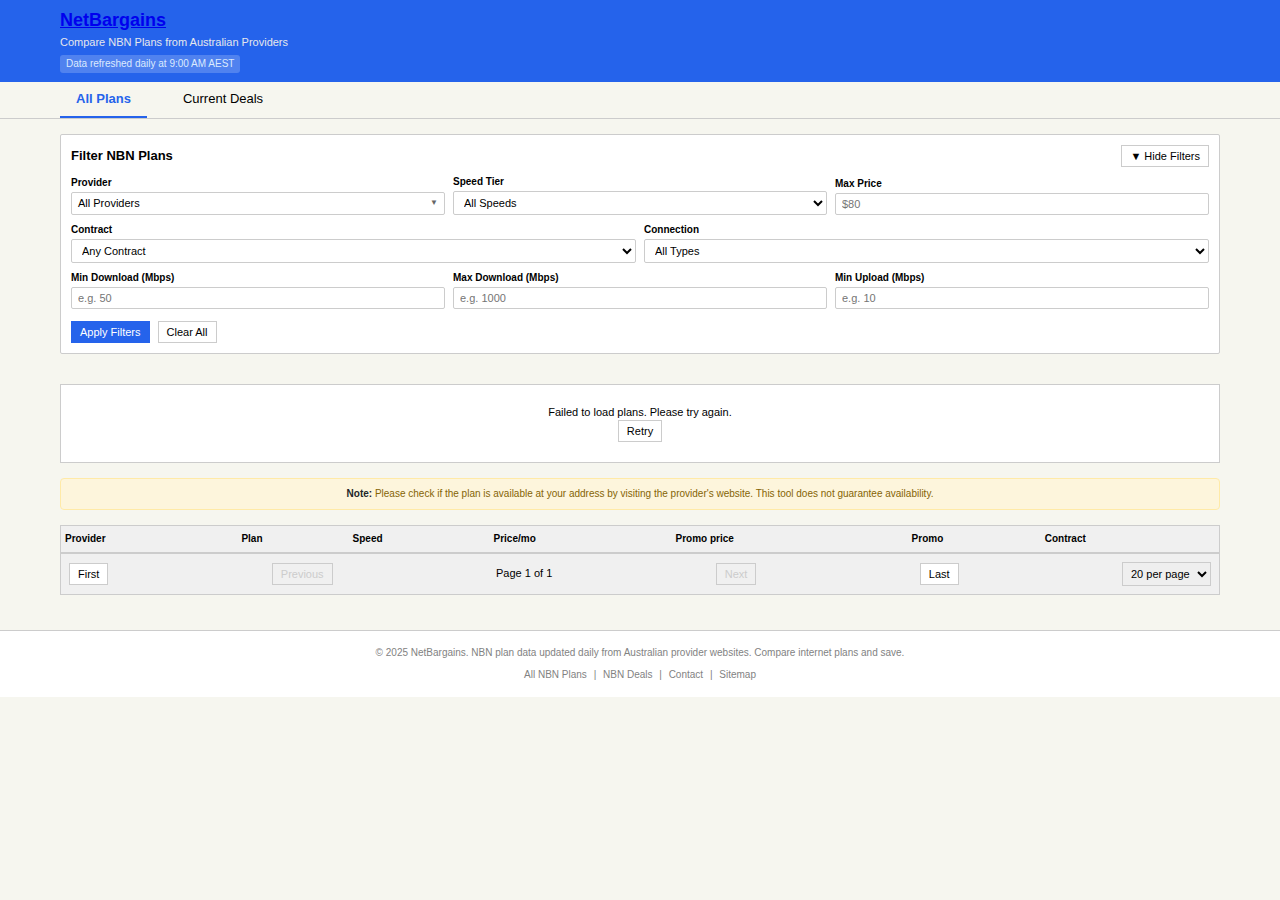
<file: index.html>
<!DOCTYPE html>
<html lang="en-AU">

<head>
    <meta charset="UTF-8">
    <meta name="viewport" content="width=device-width, initial-scale=1.0">
    <title>NetBargains - Compare NBN Plans from Australian Providers | Best NBN Deals 2025</title>
    <meta name="description"
        content="Compare NBN plans from all major Australian providers. Find the best NBN deals, speeds, and prices. Updated daily with current promotions and discounts.">
    <meta name="keywords"
        content="NBN plans, NBN comparison, Australian internet, broadband plans, NBN deals, internet providers, Telstra NBN, Optus NBN, TPG NBN, Aussie Broadband">
    <meta name="author" content="NetBargains">

    <!-- Open Graph / Facebook -->
    <meta property="og:type" content="website">
    <meta property="og:url" content="https://netbargains.com.au/">
    <meta property="og:title" content="NetBargains - Compare NBN Plans from Australian Providers">
    <meta property="og:description"
        content="Compare NBN plans from all major Australian providers. Find the best NBN deals, speeds, and prices. Updated daily.">
    <meta property="og:image" content="https://netbargains.com.au/images/og-image.png">

    <!-- Twitter Card -->
    <meta property="twitter:card" content="summary_large_image">
    <meta property="twitter:url" content="https://netbargains.com.au/">
    <meta property="twitter:title" content="NetBargains - Compare NBN Plans from Australian Providers">
    <meta property="twitter:description"
        content="Compare NBN plans from all major Australian providers. Find the best NBN deals, speeds, and prices.">
    <meta property="twitter:image" content="https://netbargains.com.au/images/twitter-card.png">

    <!-- Canonical URL -->
    <link rel="canonical" href="https://netbargains.com.au/">

    <link rel="stylesheet" href="styles/main.css">
    <script defer src="https://cloud.umami.is/script.js"
        data-website-id="c35eb02b-54ec-4af1-97b5-dcb67c3049cb"></script>

    <!-- Favicons -->
    <link rel="apple-touch-icon" sizes="180x180" href="favicon/apple-touch-icon.png">
    <link rel="icon" type="image/png" sizes="32x32" href="favicon/favicon-32x32.png">
    <link rel="icon" type="image/png" sizes="16x16" href="favicon/favicon-16x16.png">
    <link rel="icon" type="image/png" sizes="192x192" href="favicon/android-chrome-192x192.png">
    <link rel="icon" type="image/png" sizes="512x512" href="favicon/android-chrome-512x512.png">
    <link rel="manifest" href="favicon/site.webmanifest">
    <link rel="shortcut icon" href="favicon/favicon.ico">
    <meta name="theme-color" content="#2563eb">

    <!-- Structured Data / JSON-LD -->
    <script type="application/ld+json">
    {
        "@context": "https://schema.org",
        "@type": "WebSite",
        "name": "NetBargains",
        "alternateName": "NetBargains NBN Comparison",
        "url": "https://netbargains.com.au/",
        "description": "Compare NBN plans from all major Australian internet providers. Find the best NBN deals, speeds, and prices.",
        "potentialAction": {
            "@type": "SearchAction",
            "target": {
                "@type": "EntryPoint",
                "urlTemplate": "https://netbargains.com.au/?search={search_term_string}"
            },
            "query-input": "required name=search_term_string"
        }
    }
    </script>

    <script type="application/ld+json">
    {
        "@context": "https://schema.org",
        "@type": "Organization",
        "name": "NetBargains",
        "url": "https://netbargains.com.au/",
        "logo": "https://netbargains.com.au/images/logo.png",
        "description": "Australian NBN plan comparison service providing daily updated pricing and deals from all major internet providers.",
        "sameAs": [],
        "address": {
            "@type": "PostalAddress",
            "addressCountry": "AU"
        }
    }
    </script>
</head>

<body>
    <header class="header">
        <div class="container">
            <h1 class="logo"><a href="/">NetBargains</a> <span class="seo-text">- NBN Plan Comparison</span></h1>
            <p class="tagline">Compare NBN Plans from Australian Providers</p>
            <div class="data-refresh-notice">
                Data refreshed daily at 9:00 AM AEST
            </div>
        </div>
    </header>

    <!-- Navigation -->
    <nav class="main-nav">
        <div class="container">
            <a href="index.html" class="nav-link active">All Plans</a>
            <a href="deals.html" class="nav-link">Current Deals</a>
        </div>
    </nav>

    <main class="main">
        <div class="container">
            <!-- Filters Section -->
            <section class="filters">
                <div class="filters-header">
                    <h2>Filter NBN Plans</h2>
                    <button id="toggle-filters" class="btn btn-secondary filters-toggle" aria-expanded="true">
                        <span class="toggle-icon">▼</span> Hide Filters
                    </button>
                </div>
                <div class="filter-container" id="filter-container">
                    <div class="filter-row">
                        <div class="filter-group">
                            <label for="provider-filter">Provider</label>
                            <div class="multi-select-container">
                                <div class="multi-select-dropdown" id="provider-filter">
                                    <div class="multi-select-display">All Providers</div>
                                    <div class="multi-select-options" id="provider-options">
                                        <div class="multi-select-search">
                                            <input type="text" placeholder="Search providers..." id="provider-search">
                                        </div>
                                        <div class="multi-select-list" id="provider-list">
                                            <!-- Options will be populated dynamically -->
                                        </div>
                                    </div>
                                </div>
                            </div>
                        </div>
                        <div class="filter-group">
                            <label for="speed-filter">Speed Tier</label>
                            <select id="speed-filter">
                                <option value="">All Speeds</option>
                                <option value="12">NBN 12 (Basic)</option>
                                <option value="25">NBN 25 (Basic Plus)</option>
                                <option value="50">NBN 50 (Standard)</option>
                                <option value="100">NBN 100 (Fast)</option>
                                <option value="250">NBN 250 (Superfast)</option>
                                <option value="1000">NBN 1000 (Ultrafast)</option>
                            </select>
                        </div>
                        <div class="filter-group">
                            <label for="price-filter">Max Price</label>
                            <input type="number" id="price-filter" placeholder="$80" min="0">
                        </div>
                    </div>
                    <div class="filter-row">
                        <div class="filter-group">
                            <label for="contract-filter">Contract</label>
                            <select id="contract-filter">
                                <option value="">Any Contract</option>
                                <option value="0">No lock-in</option>
                                <option value="6">6 months</option>
                                <option value="12">12 months</option>
                                <option value="24">24 months</option>
                            </select>
                        </div>
                        <div class="filter-group">
                            <label for="wireless-filter">Connection</label>
                            <select id="wireless-filter">
                                <option value="">All Types</option>
                                <option value="false">Fixed Line</option>
                                <option value="true">Fixed Wireless</option>
                            </select>
                        </div>
                    </div>
                    <div class="filter-row">
                        <div class="filter-group">
                            <label for="min-download-filter">Min Download (Mbps)</label>
                            <input type="number" id="min-download-filter" placeholder="e.g. 50" min="0">
                        </div>
                        <div class="filter-group">
                            <label for="max-download-filter">Max Download (Mbps)</label>
                            <input type="number" id="max-download-filter" placeholder="e.g. 1000" min="0">
                        </div>
                        <div class="filter-group">
                            <label for="min-upload-filter">Min Upload (Mbps)</label>
                            <input type="number" id="min-upload-filter" placeholder="e.g. 10" min="0">
                        </div>
                    </div>
                    <div class="filter-actions">
                        <button id="apply-filters" class="btn btn-primary">Apply Filters</button>
                        <button id="clear-filters" class="btn btn-secondary">Clear All</button>
                    </div>
                </div>
            </section>

            <!-- Loading Indicator -->
            <div id="loading" class="loading hidden">
                <div class="spinner"></div>
                <p>Loading plans...</p>
            </div>

            <!-- Error Message -->
            <div id="error" class="error hidden">
                <p>Failed to load plans. Please try again.</p>
                <button id="retry-btn" class="btn btn-secondary">Retry</button>
            </div>

            <!-- Availability Disclaimer -->
            <div class="availability-disclaimer">
                <p><strong>Note:</strong> Please check if the plan is available at your address by visiting the
                    provider's website. This tool does not guarantee availability.</p>
            </div>

            <!-- Plans Table -->
            <section class="plans-table-container">
                <table class="plans-table" id="plans-table">
                    <thead>
                        <tr>
                            <th class="sortable" data-sort="provider_name">Provider <span class="sort-icon"></span></th>
                            <th class="sortable" data-sort="plan_name">Plan <span class="sort-icon"></span></th>
                            <th class="sortable" data-sort="download_speed">Speed <span class="sort-icon"></span></th>
                            <th class="sortable" data-sort="monthly_price">Price/mo <span class="sort-icon"></span></th>
                            <th class="sortable" data-sort="promo_price">Promo price <span class="sort-icon"></span>
                            </th>
                            <th>Promo</th>
                            <th class="sortable" data-sort="contract_length">Contract <span class="sort-icon"></span>
                            </th>
                        </tr>
                    </thead>
                    <tbody id="plans-container">
                        <!-- Plans will be dynamically inserted here -->
                    </tbody>
                </table>

                <!-- Pagination -->
                <div class="pagination" id="pagination">
                    <button id="first-btn" class="btn btn-secondary">First</button>
                    <button id="prev-btn" class="btn btn-secondary" disabled>Previous</button>
                    <span id="page-info">Page 1 of 1</span>
                    <button id="next-btn" class="btn btn-secondary" disabled>Next</button>
                    <button id="last-btn" class="btn btn-secondary">Last</button>
                    <select id="page-size">
                        <option value="10">10 per page</option>
                        <option value="20" selected>20 per page</option>
                        <option value="50">50 per page</option>
                    </select>
                </div>
            </section>

            <!-- No Results Message -->
            <div id="no-results" class="no-results hidden">
                <p>No plans found matching your criteria.</p>
            </div>
        </div>
    </main>

    <footer class="footer">
        <div class="container">
            <p>&copy; 2025 NetBargains. NBN plan data updated daily from Australian provider websites. Compare internet
                plans and save.</p>
            <nav class="footer-nav">
                <a href="index.html">All NBN Plans</a> |
                <a href="deals.html">NBN Deals</a> |
                <a href="contact.html">Contact</a> |
                <a href="sitemap.xml">Sitemap</a>
            </nav>
        </div>
    </footer>

    <script src="js/main.js"></script>
</body>

</html>
</file>
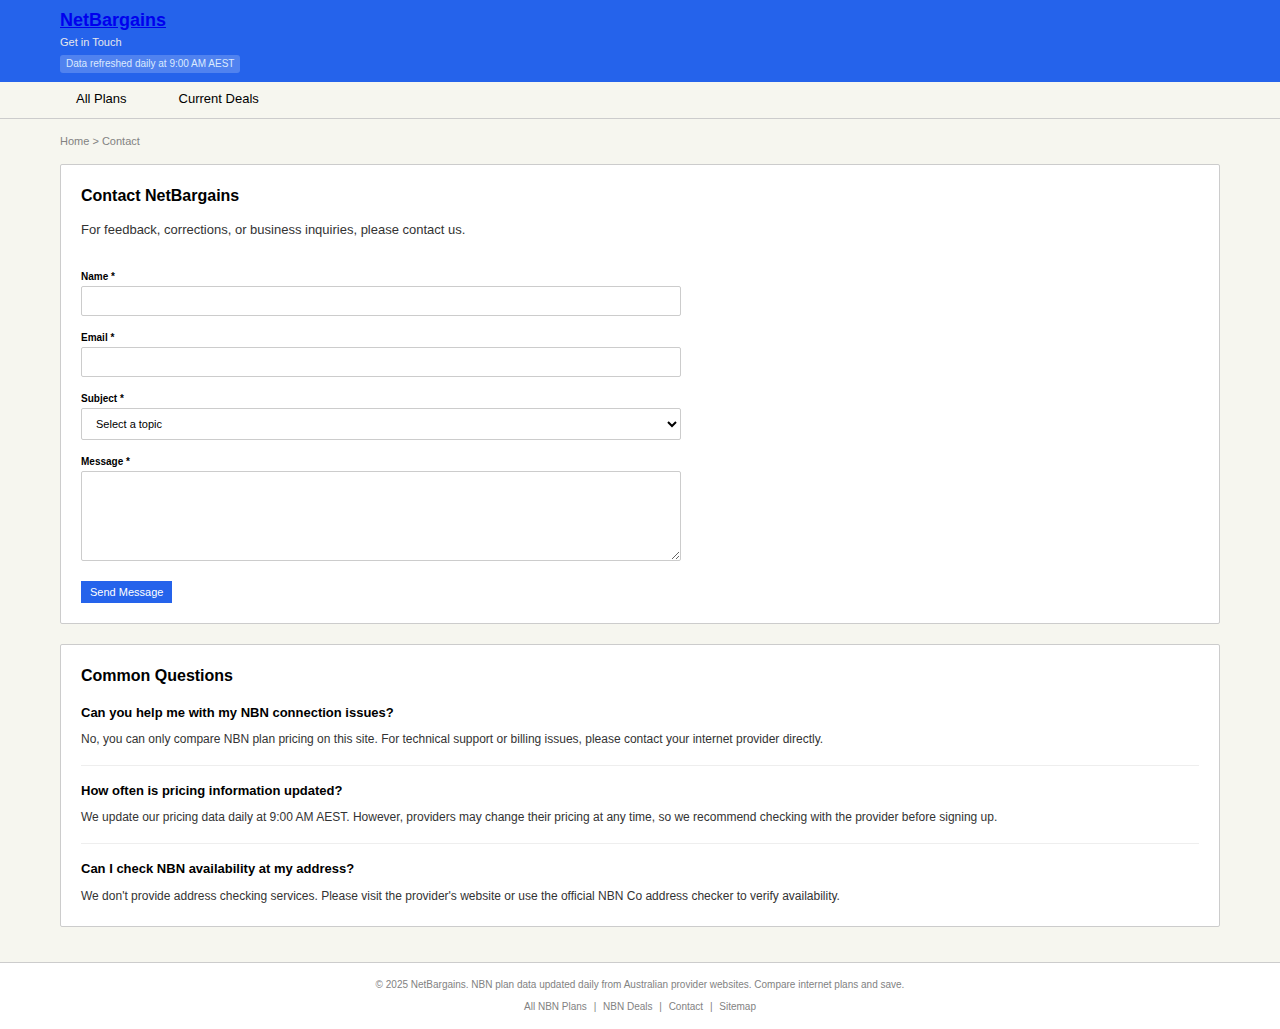
<file: contact.html>
<!DOCTYPE html>
<html lang="en-AU">

<head>
    <meta charset="UTF-8">
    <meta name="viewport" content="width=device-width, initial-scale=1.0">
    <title>Contact Us | NetBargains - NBN Plan Comparison</title>
    <meta name="description"
        content="Contact NetBargains for feedback, corrections, or business inquiries. We'll respond within 48 hours.">
    <meta name="keywords" content="contact NetBargains, NBN support, feedback, business inquiries">
    <meta name="author" content="NetBargains">

    <!-- Open Graph / Facebook -->
    <meta property="og:type" content="website">
    <meta property="og:url" content="https://netbargains.com.au/contact">
    <meta property="og:title" content="Contact NetBargains">
    <meta property="og:description"
        content="Get in touch with NetBargains for feedback, corrections, or business inquiries.">
    <meta property="og:image" content="https://netbargains.com.au/images/og-image.png">

    <!-- Twitter Card -->
    <meta property="twitter:card" content="summary_large_image">
    <meta property="twitter:url" content="https://netbargains.com.au/contact">
    <meta property="twitter:title" content="Contact NetBargains">
    <meta property="twitter:description"
        content="Get in touch with NetBargains for feedback, corrections, or business inquiries.">
    <meta property="twitter:image" content="https://netbargains.com.au/images/twitter-card.png">

    <!-- Canonical URL -->
    <link rel="canonical" href="https://netbargains.com.au/contact">

    <link rel="stylesheet" href="styles/main.css">
    <script defer src="https://cloud.umami.is/script.js"
        data-website-id="c35eb02b-54ec-4af1-97b5-dcb67c3049cb"></script>

    <!-- Favicons -->
    <link rel="apple-touch-icon" sizes="180x180" href="favicon/apple-touch-icon.png">
    <link rel="icon" type="image/png" sizes="32x32" href="favicon/favicon-32x32.png">
    <link rel="icon" type="image/png" sizes="16x16" href="favicon/favicon-16x16.png">
    <link rel="icon" type="image/png" sizes="192x192" href="favicon/android-chrome-192x192.png">
    <link rel="icon" type="image/png" sizes="512x512" href="favicon/android-chrome-512x512.png">
    <link rel="manifest" href="favicon/site.webmanifest">
    <link rel="shortcut icon" href="favicon/favicon.ico">
    <meta name="theme-color" content="#2563eb">

    <!-- Structured Data / JSON-LD -->
    <script type="application/ld+json">
    {
        "@context": "https://schema.org",
        "@type": "ContactPage",
        "name": "Contact NetBargains",
        "description": "Contact page for NetBargains NBN plan comparison service",
        "url": "https://netbargains.com.au/contact",
        "isPartOf": {
            "@type": "WebSite",
            "name": "NetBargains",
            "url": "https://netbargains.com.au/"
        },
        "breadcrumb": {
            "@type": "BreadcrumbList",
            "itemListElement": [{
                "@type": "ListItem",
                "position": 1,
                "name": "Home",
                "item": "https://netbargains.com.au/"
            },{
                "@type": "ListItem",
                "position": 2,
                "name": "Contact",
                "item": "https://netbargains.com.au/contact"
            }]
        }
    }
    </script>
</head>

<body>
    <header class="header">
        <div class="container">
            <h1 class="logo"><a href="/">NetBargains</a> <span class="seo-text">- Contact Us</span></h1>
            <p class="tagline">Get in Touch</p>
            <div class="data-refresh-notice">
                Data refreshed daily at 9:00 AM AEST
            </div>
        </div>
    </header>

    <!-- Navigation -->
    <nav class="main-nav">
        <div class="container">
            <a href="index.html" class="nav-link">All Plans</a>
            <a href="deals.html" class="nav-link">Current Deals</a>
        </div>
    </nav>

    <main class="main">
        <div class="container">
            <!-- Breadcrumbs -->
            <nav class="breadcrumbs" aria-label="Breadcrumb">
                <a href="index.html">Home</a> &gt;
                <span aria-current="page">Contact</span>
            </nav>

            <!-- Contact Form Section -->
            <section class="intro-content">
                <h2>Contact NetBargains</h2>
                <p>For feedback, corrections, or business inquiries, please contact us.</p>

                <div style="margin-top: 30px;">
                    <form id="contact-form" action="https://submit-form.com/OLYN2DCpt" method="POST"
                        style="max-width: 600px;">
                        <div class="filter-group" style="margin-bottom: 15px;">
                            <label for="name">Name *</label>
                            <input type="text" id="name" name="name" required
                                style="width: 100%; padding: 8px 10px; border: 1px solid #ccc; font-size: 11px; font-family: inherit; border-radius: 2px;">
                        </div>

                        <div class="filter-group" style="margin-bottom: 15px;">
                            <label for="email">Email *</label>
                            <input type="email" id="email" name="email" required
                                style="width: 100%; padding: 8px 10px; border: 1px solid #ccc; font-size: 11px; font-family: inherit; border-radius: 2px;">
                        </div>

                        <div class="filter-group" style="margin-bottom: 15px;">
                            <label for="subject">Subject *</label>
                            <select id="subject" name="subject" required
                                style="width: 100%; padding: 8px 10px; border: 1px solid #ccc; font-size: 11px; font-family: inherit; border-radius: 2px;">
                                <option value="">Select a topic</option>
                                <option value="general">General Inquiry</option>
                                <option value="pricing">Report Incorrect Pricing</option>
                                <option value="missing">Missing Provider/Plan</option>
                                <option value="technical">Technical Issue</option>
                                <option value="feature">Feature Request</option>
                                <option value="business">Business Partnership</option>
                                <option value="legal">Legal Inquiry</option>
                                <option value="media">Media Inquiry</option>
                            </select>
                        </div>

                        <div class="filter-group" style="margin-bottom: 15px;">
                            <label for="message">Message *</label>
                            <textarea id="message" name="message" rows="6" required
                                style="width: 100%; padding: 8px 10px; border: 1px solid #ccc; font-size: 11px; font-family: inherit; border-radius: 2px; resize: vertical;"></textarea>
                        </div>

                        <div style="margin-top: 20px;">
                            <button type="submit" class="btn btn-primary">Send Message</button>
                        </div>
                    </form>
                </div>
            </section>

            <section class="faq-section">
                <h2>Common Questions</h2>

                <div class="faq-item">
                    <h3>Can you help me with my NBN connection issues?</h3>
                    <p>No, you can only compare NBN plan pricing on this site. For technical support or billing issues,
                        please contact your internet provider directly.</p>
                </div>

                <div class="faq-item">
                    <h3>How often is pricing information updated?</h3>
                    <p>We update our pricing data daily at 9:00 AM AEST. However, providers may change their pricing at
                        any time, so we recommend checking with the provider before signing up.</p>
                </div>

                <div class="faq-item">
                    <h3>Can I check NBN availability at my address?</h3>
                    <p>We don't provide address checking services. Please visit the provider's website or use the
                        official NBN Co address checker to verify availability.</p>
                </div>
            </section>
        </div>
    </main>

    <footer class="footer">
        <div class="container">
            <p>&copy; 2025 NetBargains. NBN plan data updated daily from Australian provider websites. Compare internet
                plans and save.</p>
            <nav class="footer-nav">
                <a href="index.html">All NBN Plans</a> |
                <a href="deals.html">NBN Deals</a> |
                <a href="contact.html">Contact</a> |
                <a href="sitemap.xml">Sitemap</a>
            </nav>
        </div>
    </footer>
</body>

</html>
</file>
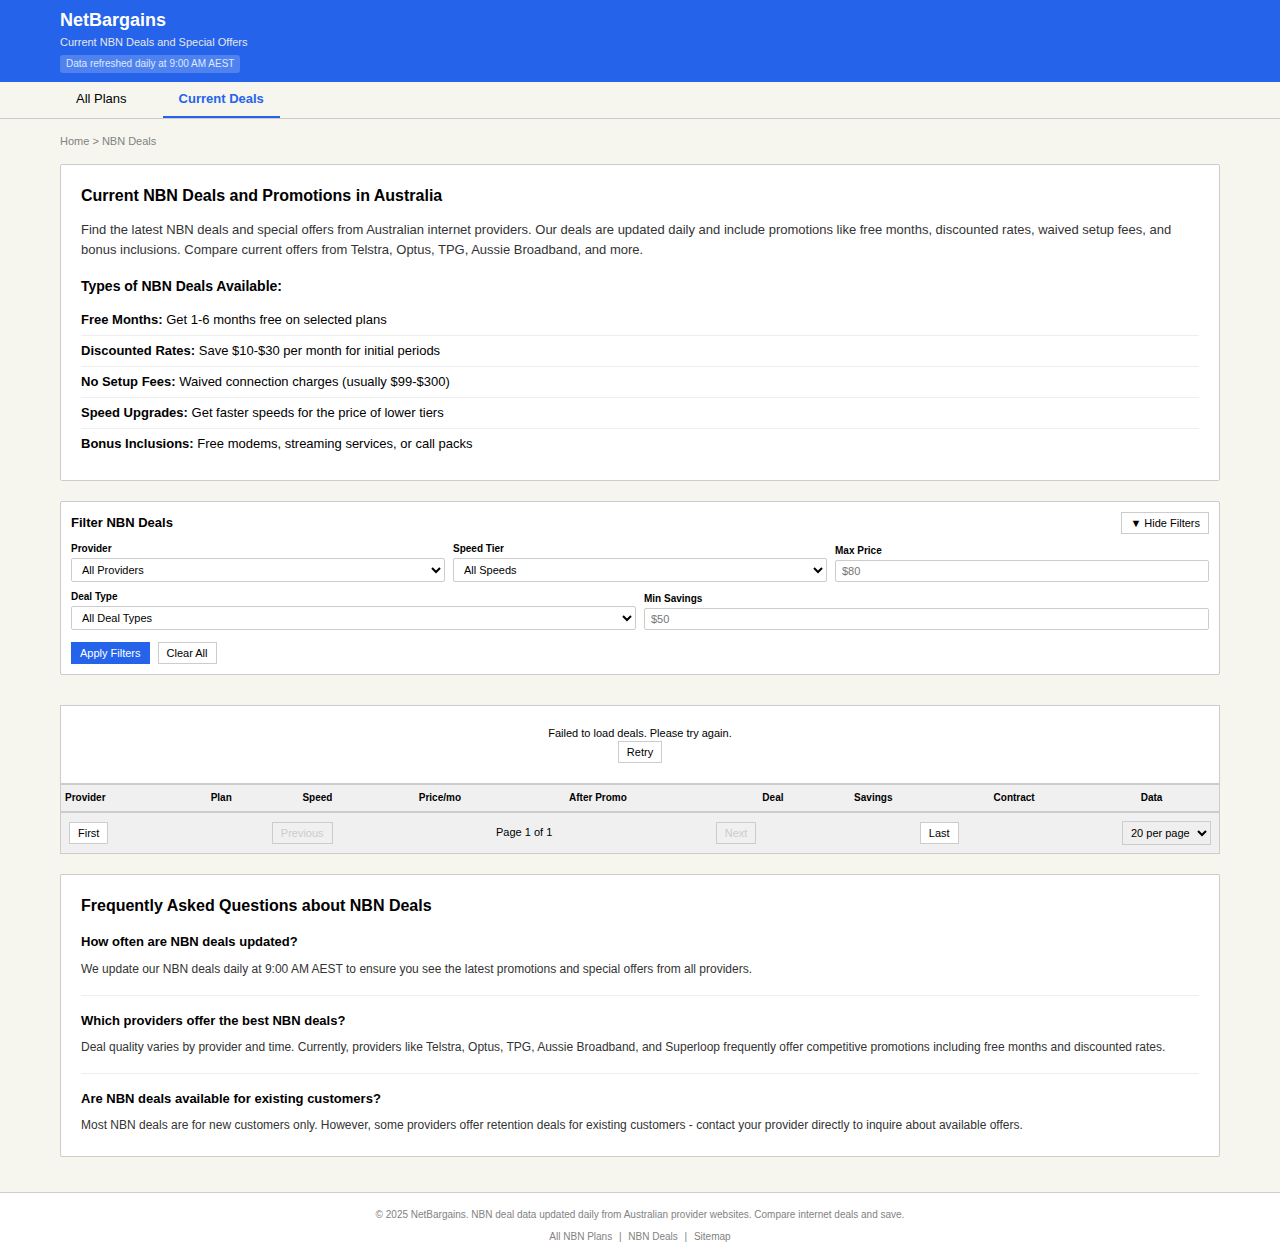
<file: deals.html>
<!DOCTYPE html>
<html lang="en-AU">

<head>
    <meta charset="UTF-8">
    <meta name="viewport" content="width=device-width, initial-scale=1.0">
    <title>NBN Deals & Promotions | Current NBN Offers | NetBargains</title>
    <meta name="description"
        content="Find the best NBN deals and promotions in Australia. Current offers include free months, discounts, and waived setup fees from Telstra, Optus, TPG, and more. Updated daily.">
    <meta name="keywords"
        content="NBN deals, NBN promotions, NBN discounts, NBN offers, cheap NBN plans, NBN specials, internet deals Australia">
    <meta name="author" content="NetBargains">

    <!-- Open Graph / Facebook -->
    <meta property="og:type" content="website">
    <meta property="og:url" content="https://netbargains.com.au/deals">
    <meta property="og:title" content="Current NBN Deals & Promotions - NetBargains">
    <meta property="og:description"
        content="Find the best NBN deals in Australia. Free months, discounts, and special offers from all major providers. Updated daily.">
    <meta property="og:image" content="https://netbargains.com.au/images/deals-og-image.png">

    <!-- Twitter Card -->
    <meta property="twitter:card" content="summary_large_image">
    <meta property="twitter:url" content="https://netbargains.com.au/deals">
    <meta property="twitter:title" content="Current NBN Deals & Promotions - NetBargains">
    <meta property="twitter:description"
        content="Find the best NBN deals in Australia. Free months, discounts, and special offers updated daily.">
    <meta property="twitter:image" content="https://netbargains.com.au/images/deals-twitter-card.png">

    <!-- Canonical URL -->
    <link rel="canonical" href="https://netbargains.com.au/deals">

    <link rel="stylesheet" href="styles/main.css">
    <script defer src="https://cloud.umami.is/script.js"
        data-website-id="c35eb02b-54ec-4af1-97b5-dcb67c3049cb"></script>

    <link rel="apple-touch-icon" sizes="57x57" href="favicon/apple-icon-57x57.png">
    <link rel="apple-touch-icon" sizes="60x60" href="favicon/apple-icon-60x60.png">
    <link rel="apple-touch-icon" sizes="72x72" href="favicon/apple-icon-72x72.png">
    <link rel="apple-touch-icon" sizes="76x76" href="favicon/apple-icon-76x76.png">
    <link rel="apple-touch-icon" sizes="114x114" href="favicon/apple-icon-114x114.png">
    <link rel="apple-touch-icon" sizes="120x120" href="favicon/apple-icon-120x120.png">
    <link rel="apple-touch-icon" sizes="144x144" href="favicon/apple-icon-144x144.png">
    <link rel="apple-touch-icon" sizes="152x152" href="favicon/apple-icon-152x152.png">
    <link rel="apple-touch-icon" sizes="180x180" href="favicon/apple-icon-180x180.png">
    <link rel="icon" type="image/png" sizes="192x192" href="favicon/android-icon-192x192.png">
    <link rel="icon" type="image/png" sizes="32x32" href="favicon/favicon-32x32.png">
    <link rel="icon" type="image/png" sizes="96x96" href="favicon/favicon-96x96.png">
    <link rel="icon" type="image/png" sizes="16x16" href="favicon/favicon-16x16.png">
    <link rel="manifest" href="favicon/manifest.json">
    <meta name="msapplication-TileColor" content="#ffffff">
    <meta name="msapplication-TileImage" content="favicon/ms-icon-144x144.png">
    <meta name="theme-color" content="#ffffff">

    <!-- Structured Data / JSON-LD -->
    <script type="application/ld+json">
    {
        "@context": "https://schema.org",
        "@type": "WebPage",
        "name": "NBN Deals & Promotions",
        "description": "Current NBN deals and promotions from Australian internet providers",
        "url": "https://netbargains.com.au/deals",
        "isPartOf": {
            "@type": "WebSite",
            "name": "NetBargains",
            "url": "https://netbargains.com.au/"
        },
        "breadcrumb": {
            "@type": "BreadcrumbList",
            "itemListElement": [{
                "@type": "ListItem",
                "position": 1,
                "name": "Home",
                "item": "https://netbargains.com.au/"
            },{
                "@type": "ListItem",
                "position": 2,
                "name": "NBN Deals",
                "item": "https://netbargains.com.au/deals"
            }]
        }
    }
    </script>
</head>

<body>
    <header class="header">
        <div class="container">
            <h1 class="logo">NetBargains <span class="seo-text">- NBN Deals and Promotions</span></h1>
            <p class="tagline">Current NBN Deals and Special Offers</p>
            <div class="data-refresh-notice">
                Data refreshed daily at 9:00 AM AEST
            </div>
        </div>
    </header>

    <!-- Navigation -->
    <nav class="main-nav">
        <div class="container">
            <a href="index.html" class="nav-link">All Plans</a>
            <a href="deals.html" class="nav-link active">Current Deals</a>
        </div>
    </nav>

    <main class="main">
        <div class="container">
            <!-- Breadcrumbs -->
            <nav class="breadcrumbs" aria-label="Breadcrumb">
                <a href="index.html">Home</a> &gt;
                <span aria-current="page">NBN Deals</span>
            </nav>

            <!-- Intro Content for SEO -->
            <section class="intro-content">
                <h2>Current NBN Deals and Promotions in Australia</h2>
                <p>Find the latest NBN deals and special offers from Australian internet providers. Our deals are
                    updated daily and include promotions like free months, discounted rates, waived setup fees, and
                    bonus inclusions. Compare current offers from Telstra, Optus, TPG, Aussie Broadband, and more.</p>

                <div class="deal-types">
                    <h3>Types of NBN Deals Available:</h3>
                    <ul>
                        <li><strong>Free Months:</strong> Get 1-6 months free on selected plans</li>
                        <li><strong>Discounted Rates:</strong> Save $10-$30 per month for initial periods</li>
                        <li><strong>No Setup Fees:</strong> Waived connection charges (usually $99-$300)</li>
                        <li><strong>Speed Upgrades:</strong> Get faster speeds for the price of lower tiers</li>
                        <li><strong>Bonus Inclusions:</strong> Free modems, streaming services, or call packs</li>
                    </ul>
                </div>
            </section>

            <!-- Filters Section -->
            <section class="filters">
                <div class="filters-header">
                    <h2>Filter NBN Deals</h2>
                    <button id="toggle-filters" class="btn btn-secondary filters-toggle" aria-expanded="true">
                        <span class="toggle-icon">▼</span> Hide Filters
                    </button>
                </div>
                <div class="filter-container" id="filter-container">
                    <div class="filter-row">
                        <div class="filter-group">
                            <label for="provider-filter">Provider</label>
                            <select id="provider-filter">
                                <option value="">All Providers</option>
                            </select>
                        </div>
                        <div class="filter-group">
                            <label for="speed-filter">Speed Tier</label>
                            <select id="speed-filter">
                                <option value="">All Speeds</option>
                                <option value="12">NBN 12 (Basic)</option>
                                <option value="25">NBN 25 (Basic Plus)</option>
                                <option value="50">NBN 50 (Standard)</option>
                                <option value="100">NBN 100 (Fast)</option>
                                <option value="250">NBN 250 (Superfast)</option>
                                <option value="1000">NBN 1000 (Ultrafast)</option>
                            </select>
                        </div>
                        <div class="filter-group">
                            <label for="price-filter">Max Price</label>
                            <input type="number" id="price-filter" placeholder="$80" min="0">
                        </div>
                    </div>
                    <div class="filter-row">
                        <div class="filter-group">
                            <label for="promo-type-filter">Deal Type</label>
                            <select id="promo-type-filter">
                                <option value="">All Deal Types</option>
                                <option value="discount">Monthly Discount</option>
                                <option value="free_months">Free Months</option>
                                <option value="setup_waived">No Setup Fee</option>
                                <option value="bonus">Bonus Inclusion</option>
                            </select>
                        </div>
                        <div class="filter-group">
                            <label for="min-savings-filter">Min Savings</label>
                            <input type="number" id="min-savings-filter" placeholder="$50" min="0">
                        </div>
                    </div>
                    <div class="filter-actions">
                        <button id="apply-filters" class="btn btn-primary">Apply Filters</button>
                        <button id="clear-filters" class="btn btn-secondary">Clear All</button>
                    </div>
                </div>
            </section>

            <!-- Loading Indicator -->
            <div id="loading" class="loading hidden">
                <div class="spinner"></div>
                <p>Loading deals...</p>
            </div>

            <!-- Error Message -->
            <div id="error" class="error hidden">
                <p>Failed to load deals. Please try again.</p>
                <button id="retry-btn" class="btn btn-secondary">Retry</button>
            </div>

            <!-- Deals Table -->
            <section class="plans-table-container">
                <table class="plans-table" id="plans-table">
                    <thead>
                        <tr>
                            <th class="sortable" data-sort="provider_name">Provider <span class="sort-icon"></span></th>
                            <th class="sortable" data-sort="plan_name">Plan <span class="sort-icon"></span></th>
                            <th class="sortable" data-sort="download_speed">Speed <span class="sort-icon"></span></th>
                            <th class="sortable" data-sort="monthly_price">Price/mo <span class="sort-icon"></span></th>
                            <th class="sortable" data-sort="promo_price">After Promo <span class="sort-icon"></span>
                            </th>
                            <th class="sortable" data-sort="promo_value">Deal <span class="sort-icon"></span></th>
                            <th class="sortable" data-sort="total_savings">Savings <span class="sort-icon"></span></th>
                            <th class="sortable" data-sort="contract_length">Contract <span class="sort-icon"></span>
                            </th>
                            <th>Data</th>
                        </tr>
                    </thead>
                    <tbody id="plans-container">
                        <!-- Sample static content for SEO -->
                        <tr class="deal-row static-content">
                            <td><a href="https://www.telstra.com.au" rel="nofollow">Telstra</a></td>
                            <td>Essential Plus</td>
                            <td>NBN 50</td>
                            <td>$85.00</td>
                            <td>$0.00</td>
                            <td>First month free</td>
                            <td>$85</td>
                            <td>No lock</td>
                            <td>Unlimited</td>
                        </tr>
                        <tr class="deal-row static-content">
                            <td><a href="https://www.optus.com.au" rel="nofollow">Optus</a></td>
                            <td>Everyday Fast</td>
                            <td>NBN 100</td>
                            <td>$89.00</td>
                            <td>$69.00</td>
                            <td>$20 off for 6 months</td>
                            <td>$120</td>
                            <td>No lock</td>
                            <td>Unlimited</td>
                        </tr>
                        <!-- JavaScript will replace these with live data -->
                    </tbody>
                </table>

                <!-- Pagination -->
                <div class="pagination" id="pagination">
                    <button id="first-btn" class="btn btn-secondary">First</button>
                    <button id="prev-btn" class="btn btn-secondary" disabled>Previous</button>
                    <span id="page-info">Page 1 of 1</span>
                    <button id="next-btn" class="btn btn-secondary" disabled>Next</button>
                    <button id="last-btn" class="btn btn-secondary">Last</button>
                    <select id="page-size">
                        <option value="10">10 per page</option>
                        <option value="20" selected>20 per page</option>
                        <option value="50">50 per page</option>
                    </select>
                </div>
            </section>

            <!-- No Results Message -->
            <div id="no-results" class="no-results hidden">
                <p>No deals found matching your criteria.</p>
            </div>

            <!-- FAQ Section for SEO -->
            <section class="faq-section">
                <h2>Frequently Asked Questions about NBN Deals</h2>

                <div class="faq-item">
                    <h3>How often are NBN deals updated?</h3>
                    <p>We update our NBN deals daily at 9:00 AM AEST to ensure you see the latest promotions and special
                        offers from all providers.</p>
                </div>

                <div class="faq-item">
                    <h3>Which providers offer the best NBN deals?</h3>
                    <p>Deal quality varies by provider and time. Currently, providers like Telstra, Optus, TPG, Aussie
                        Broadband, and Superloop frequently offer competitive promotions including free months and
                        discounted rates.</p>
                </div>

                <div class="faq-item">
                    <h3>Are NBN deals available for existing customers?</h3>
                    <p>Most NBN deals are for new customers only. However, some providers offer retention deals for
                        existing customers - contact your provider directly to inquire about available offers.</p>
                </div>
            </section>
        </div>
    </main>

    <footer class="footer">
        <div class="container">
            <p>&copy; 2025 NetBargains. NBN deal data updated daily from Australian provider websites. Compare internet
                deals and save.</p>
            <nav class="footer-nav">
                <a href="index.html">All NBN Plans</a> |
                <a href="deals.html">NBN Deals</a> |
                <a href="sitemap.xml">Sitemap</a>
            </nav>
        </div>
    </footer>

    <script src="js/deals.js"></script>
</body>

</html>
</file>
<file: styles/main.css>
/* Reset and Base Styles */
* {
    margin: 0;
    padding: 0;
    box-sizing: border-box;
}

body {
    font-family: Verdana, Geneva, sans-serif;
    line-height: 1.4;
    color: #000;
    background-color: #f6f6ef;
    font-size: 13px;
}

.container {
    max-width: 1200px;
    margin: 0 auto;
    padding: 0 20px;
}

/* Header */
.header {
    background: #2563eb;
    color: #fff;
    padding: 8px 0;
    border-bottom: 1px solid #2563eb;
}

.logo {
    font-size: 18px;
    font-weight: bold;
    margin-bottom: 2px;
}

/* Hide SEO text visually but keep it for screen readers and search engines */
.seo-text {
    position: absolute;
    left: -9999px;
    width: 1px;
    height: 1px;
    overflow: hidden;
}

.tagline {
    font-size: 11px;
    color: #e5e7eb;
}

.data-refresh-notice {
    font-size: 10px;
    color: #dbeafe;
    margin-top: 4px;
    padding: 2px 6px;
    background: rgba(255, 255, 255, 0.2);
    border-radius: 3px;
    display: inline-block;
}

/* Navigation */
.main-nav {
    background: #f6f6ef;
    border-bottom: 1px solid #ccc;
    padding: 0;
}

.main-nav .container {
    display: flex;
    gap: 20px;
}

.nav-link {
    padding: 8px 16px;
    color: #000;
    text-decoration: none;
    font-size: 13px;
    border-bottom: 2px solid transparent;
    transition: all 0.2s ease;
}

.nav-link:hover {
    color: #2563eb;
    background: rgba(37, 99, 235, 0.05);
}

.nav-link.active {
    font-weight: bold;
    border-bottom-color: #2563eb;
    color: #2563eb;
}

/* Breadcrumbs */
.breadcrumbs {
    font-size: 11px;
    color: #828282;
    margin-bottom: 15px;
}

.breadcrumbs a {
    color: #828282;
    text-decoration: none;
}

.breadcrumbs a:hover {
    color: #2563eb;
    text-decoration: underline;
}

/* Main Content */
.main {
    padding: 15px 0;
}

/* Filters Section */
.filters {
    background: #fff;
    padding: 10px;
    border: 1px solid #ccc;
    margin-bottom: 30px;
    border-radius: 2px;
    position: relative;
    overflow: visible;
}

.filters-header {
    display: flex;
    justify-content: space-between;
    align-items: center;
    margin-bottom: 8px;
}

.filters h2 {
    margin: 0;
    color: #000;
    font-size: 13px;
    font-weight: bold;
}

.filters-toggle {
    font-size: 10px;
    padding: 4px 8px;
    display: flex;
    align-items: center;
    gap: 4px;
    border: 1px solid #ccc;
    background: #f8f8f8;
    cursor: pointer;
    transition: all 0.2s ease;
}

.filters-toggle:hover {
    background: #f0f0f0;
}

.toggle-icon {
    transition: transform 0.2s ease;
}

.filters-toggle[aria-expanded="false"] .toggle-icon {
    transform: rotate(-90deg);
}

.filter-container {
    display: flex;
    flex-direction: column;
    gap: 8px;
    overflow: visible;
    transition: max-height 0.3s ease, opacity 0.3s ease;
    max-height: 300px;
    opacity: 1;
    position: relative;
}

.filter-container.collapsed {
    max-height: 0;
    opacity: 0;
    margin: 0;
    padding: 0;
    overflow: hidden;
}

.filter-row {
    display: flex;
    gap: 8px;
    align-items: end;
}

.filter-group {
    display: flex;
    flex-direction: column;
    flex: 1;
    min-width: 0;
}

.filter-group label {
    margin-bottom: 2px;
    font-weight: bold;
    color: #000;
    font-size: 10px;
    white-space: nowrap;
}

.filter-group input,
.filter-group select {
    padding: 4px 6px;
    border: 1px solid #ccc;
    font-size: 11px;
    font-family: Verdana, Geneva, sans-serif;
    border-radius: 2px;
    background: #fff;
}

.filter-group input:focus,
.filter-group select:focus {
    outline: none;
    border-color: #2563eb;
    box-shadow: 0 0 0 1px rgba(37, 99, 235, 0.2);
}

.filter-actions {
    display: flex;
    gap: 8px;
    justify-content: flex-start;
    align-items: center;
    padding-top: 4px;
}

/* Buttons */
.btn {
    padding: 4px 8px;
    border: 1px solid #ccc;
    background: #fff;
    font-size: 11px;
    font-family: Verdana, Geneva, sans-serif;
    cursor: pointer;
    text-decoration: none;
    display: inline-block;
    text-align: center;
    color: #000;
}

.btn-primary {
    background: #2563eb;
    color: #fff;
    border-color: #2563eb;
}

.btn-primary:hover {
    background: #1d4ed8;
}

.btn-secondary {
    background: #fff;
    color: #000;
    border-color: #ccc;
}

.btn-secondary:hover {
    background: #f0f0f0;
}

.btn:disabled {
    background: #f0f0f0;
    color: #ccc;
    cursor: not-allowed;
}

/* Tabs */
.tabs {
    display: flex;
    gap: 1px;
    margin-bottom: 15px;
    border-bottom: 1px solid #ccc;
}

.tab-btn {
    padding: 6px 12px;
    border: 1px solid #ccc;
    background: #fff;
    font-size: 11px;
    cursor: pointer;
    border-bottom: none;
    font-family: Verdana, Geneva, sans-serif;
    color: #000;
}

.tab-btn.active {
    background: #f6f6ef;
    font-weight: bold;
}

.tab-btn:not(.active):hover {
    background: #f0f0f0;
}

/* Loading and Error States */
.loading,
.error,
.no-results {
    text-align: center;
    padding: 20px;
    background: #fff;
    border: 1px solid #ccc;
    color: #000;
    font-size: 11px;
}

.spinner {
    width: 20px;
    height: 20px;
    border: 2px solid #f3f3f3;
    border-top: 2px solid #2563eb;
    border-radius: 50%;
    animation: spin 1s linear infinite;
    margin: 0 auto 10px;
}

@keyframes spin {
    0% {
        transform: rotate(0deg);
    }

    100% {
        transform: rotate(360deg);
    }
}

.hidden {
    display: none;
}

/* Multi-select dropdown */
.multi-select-container {
    position: relative;
    width: 100%;
    z-index: 100;
}

.multi-select-dropdown {
    position: relative;
    width: 100%;
}

.multi-select-display {
    padding: 4px 6px;
    border: 1px solid #ccc;
    font-size: 11px;
    font-family: Verdana, Geneva, sans-serif;
    border-radius: 2px;
    background: #fff;
    cursor: pointer;
    position: relative;
    min-height: 22px;
    line-height: 1.2;
}

.multi-select-display:after {
    content: '▼';
    position: absolute;
    right: 6px;
    top: 50%;
    transform: translateY(-50%);
    font-size: 8px;
    color: #666;
}

.multi-select-display:focus {
    outline: none;
    border-color: #2563eb;
    box-shadow: 0 0 0 1px rgba(37, 99, 235, 0.2);
}

.multi-select-options {
    position: absolute;
    top: 100%;
    left: 0;
    right: 0;
    background: #fff;
    border: 1px solid #ccc;
    border-top: none;
    max-height: 400px;
    overflow-y: auto;
    z-index: 1000;
    display: none;
}

.multi-select-dropdown.open .multi-select-options {
    display: block;
}

.multi-select-option {
    padding: 6px 8px;
    font-size: 11px;
    cursor: pointer;
    display: flex;
    align-items: center;
    gap: 6px;
    margin: 0;
    width: 100%;
    box-sizing: border-box;
}

.multi-select-option:hover {
    background: #f0f0f0;
}

.multi-select-option input[type="checkbox"] {
    margin: 0;
    width: 12px;
    height: 12px;
    cursor: pointer;
}

.multi-select-option span {
    flex: 1;
    user-select: none;
}

.multi-select-search {
    padding: 4px 6px;
    border-bottom: 1px solid #eee;
    background: #f9f9f9;
}

.multi-select-search input {
    width: 100%;
    padding: 4px 6px;
    border: 1px solid #ccc;
    font-size: 11px;
    font-family: Verdana, Geneva, sans-serif;
    border-radius: 2px;
    background: #fff;
    box-sizing: border-box;
}

.multi-select-search input:focus {
    outline: none;
    border-color: #2563eb;
    box-shadow: 0 0 0 1px rgba(37, 99, 235, 0.2);
}

.multi-select-list {
    max-height: 200px;
    overflow-y: auto;
}

.multi-select-clear-all {
    padding: 4px 6px;
    border-bottom: 1px solid #eee;
    background: #f9f9f9;
}

.clear-all-btn {
    width: 100%;
    padding: 4px 6px;
    border: 1px solid #ddd;
    background: #fff;
    font-size: 10px;
    font-family: Verdana, Geneva, sans-serif;
    color: #666;
    cursor: pointer;
    border-radius: 2px;
    text-align: center;
}

.clear-all-btn:hover {
    background: #f0f0f0;
    color: #333;
}

/* Availability Disclaimer */
.availability-disclaimer {
    background: #fdf5dc;
    border: 1px solid #ffeaa7;
    border-radius: 4px;
    padding: 8px;
    margin: 15px 0;
    text-align: center;
}

.availability-disclaimer p {
    margin: 0;
    font-size: 10px;
    color: #856404;
    line-height: 1.4;
}

.availability-disclaimer strong {
    color: #212529;
}

/* Plans Table */
.plans-table-container {
    background: #fff;
    border: 1px solid #ccc;
}

.plans-table {
    width: 100%;
    border-collapse: collapse;
    font-size: 11px;
}

.plans-table th {
    background: #f0f0f0;
    padding: 6px 4px;
    text-align: left;
    font-weight: bold;
    color: #000;
    border-bottom: 1px solid #ccc;
    white-space: nowrap;
    font-size: 10px;
}

.plans-table th.sortable {
    cursor: pointer;
    user-select: none;
    position: relative;
}

.plans-table th.sortable:hover {
    background: #e8e8e8;
}

.sort-icon {
    margin-left: 4px;
    color: #828282;
    font-size: 8px;
}

.plans-table td {
    padding: 4px;
    border-bottom: 1px solid #eee;
    vertical-align: middle;
}

.plans-table tbody tr:hover {
    background-color: #fffbf0;
}

.plans-table tbody tr:last-child td {
    border-bottom: none;
}

/* Table cell specific styling */
.provider-cell {
    font-weight: bold;
    color: #000;
}

.provider-link {
    color: #000;
    text-decoration: none;
    font-weight: bold;
}

.provider-link:hover {
    color: #2563eb;
    text-decoration: underline;
}

.provider-link:visited {
    color: #828282;
}

.plan-cell {
    max-width: 200px;
    overflow: hidden;
    text-overflow: ellipsis;
    white-space: nowrap;
    color: #000;
}

.speed-cell {
    font-family: monospace;
    font-size: 10px;
    color: #000;
}

.price-cell {
    font-weight: bold;
    color: #000;
    text-align: center;
}

.promo-cell {
    background: #e6f3ff;
    color: #000;
    padding: 2px 4px;
    font-size: 10px;
    text-align: center;
}

.promo-cell.no-promo {
    background: transparent;
    color: #828282;
}

.promo-price-cell {
    font-weight: bold;
    color: #2563eb;
    text-align: center;
}

.promo-price-cell.no-promo {
    color: #828282;
    font-weight: normal;
}

.savings-cell {
    font-weight: bold;
    color: #009900;
    text-align: right;
}

.contract-cell {
    text-align: center;
    color: #828282;
}

.setup-cell {
    text-align: right;
    color: #000;
}

.setup-cell.has-fee {
    color: #cc0000;
}

.data-cell {
    text-align: center;
    color: #828282;
}

/* Deal indicator */
.deal-row {
    background-color: #eff6ff !important;
    border-left: 3px solid #2563eb;
}

.deal-row:hover {
    background-color: #dbeafe !important;
}

/* Table Loading Overlay */
#table-loading-overlay {
    position: absolute;
    top: 0;
    left: 0;
    right: 0;
    bottom: 0;
    background: rgba(255, 255, 255, 0.8);
    display: none;
    align-items: center;
    justify-content: center;
    z-index: 10;
}

.table-loading-content {
    display: flex;
    align-items: center;
    gap: 8px;
    font-size: 11px;
    color: #666;
}

.table-loading-spinner {
    width: 16px;
    height: 16px;
    border: 2px solid #f3f3f3;
    border-top: 2px solid #2563eb;
    border-radius: 50%;
    animation: spin 1s linear infinite;
}

/* Pagination */
.pagination {
    display: flex;
    align-items: center;
    justify-content: space-between;
    padding: 8px;
    background: #f0f0f0;
    border-top: 1px solid #ccc;
}

.pagination #page-info {
    font-weight: normal;
    color: #000;
    font-size: 11px;
}

.pagination #page-size {
    padding: 4px;
    border: 1px solid #ccc;
    font-size: 11px;
    font-family: Verdana, Geneva, sans-serif;
}

/* Intro Content Section */
.intro-content {
    background: #fff;
    padding: 20px;
    margin-bottom: 20px;
    border: 1px solid #ccc;
    border-radius: 2px;
}

.intro-content h2 {
    font-size: 16px;
    margin-bottom: 12px;
    color: #000;
}

.intro-content h3 {
    font-size: 14px;
    margin: 16px 0 8px 0;
    color: #000;
}

.intro-content p {
    line-height: 1.6;
    margin-bottom: 12px;
    color: #333;
}

.deal-types {
    margin-top: 16px;
}

.deal-types ul {
    list-style: none;
    padding-left: 0;
}

.deal-types li {
    padding: 6px 0;
    border-bottom: 1px solid #eee;
}

.deal-types li:last-child {
    border-bottom: none;
}

.deal-types strong {
    color: #000;
}

/* FAQ Section */
.faq-section {
    background: #fff;
    padding: 20px;
    margin-top: 20px;
    border: 1px solid #ccc;
    border-radius: 2px;
}

.faq-section h2 {
    font-size: 16px;
    margin-bottom: 16px;
    color: #000;
}

.faq-item {
    margin-bottom: 16px;
    padding-bottom: 16px;
    border-bottom: 1px solid #eee;
}

.faq-item:last-child {
    border-bottom: none;
    margin-bottom: 0;
    padding-bottom: 0;
}

.faq-item h3 {
    font-size: 13px;
    margin-bottom: 8px;
    color: #000;
}

.faq-item p {
    line-height: 1.6;
    color: #333;
    font-size: 12px;
}

/* Static content indicator */
.static-content {
    opacity: 0.8;
}

/* Footer */
.footer {
    background: #fff;
    color: #828282;
    text-align: center;
    padding: 15px 0;
    margin-top: 20px;
    border-top: 1px solid #ccc;
    font-size: 10px;
}

.footer-nav {
    margin-top: 8px;
}

.footer-nav a {
    color: #828282;
    text-decoration: none;
    margin: 0 4px;
}

.footer-nav a:hover {
    color: #2563eb;
    text-decoration: underline;
}

/* Responsive Design */
@media (max-width: 768px) {
    .container {
        padding: 0 10px;
    }

    .header {
        padding: 6px 0;
    }

    .logo {
        font-size: 16px;
    }

    .tagline {
        font-size: 10px;
    }

    .data-refresh-notice {
        font-size: 9px;
        margin-top: 3px;
        padding: 2px 4px;
    }

    .main {
        padding: 10px 0;
    }

    .filters {
        padding: 8px;
        margin-bottom: 8px;
    }

    .filters h2 {
        font-size: 12px;
    }

    .filters-header {
        margin-bottom: 6px;
    }

    .filters-toggle {
        font-size: 9px;
        padding: 3px 6px;
    }

    .filter-row {
        flex-direction: column;
        gap: 6px;
        align-items: stretch;
    }

    .filter-group {
        flex: none;
        width: 100%;
        align-items: stretch;
    }

    .filter-group label {
        font-size: 10px;
        margin-bottom: 2px;
    }

    .filter-group input,
    .filter-group select {
        padding: 6px 4px;
        font-size: 11px;
        width: 100%;
        box-sizing: border-box;
    }

    .filter-actions {
        justify-content: center;
        padding-top: 8px;
    }

    .filter-container {
        max-height: none;
    }

    .btn {
        padding: 6px 10px;
        font-size: 12px;
    }

    .tabs {
        flex-wrap: wrap;
        gap: 0;
        margin-bottom: 10px;
    }

    .tab-btn {
        padding: 8px 12px;
        font-size: 12px;
        flex: 1;
        min-width: 120px;
    }

    /* Mobile table - make it scrollable horizontally */
    .plans-table-container {
        overflow-x: auto;
        -webkit-overflow-scrolling: touch;
    }

    .plans-table {
        min-width: 600px;
        font-size: 10px;
    }

    .plans-table th {
        padding: 6px 3px;
        font-size: 9px;
    }

    .plans-table td {
        padding: 6px 3px;
    }

    .provider-cell {
        min-width: 80px;
    }

    .plan-cell {
        min-width: 140px;
        max-width: 170px;
    }

    .speed-cell {
        min-width: 60px;
        font-size: 9px;
    }

    .price-cell {
        min-width: 50px;
    }

    .promo-cell {
        min-width: 80px;
        font-size: 9px;
        padding: 2px 1px;
    }

    .contract-cell,
    .setup-cell,
    .data-cell {
        min-width: 50px;
    }

    .pagination {
        padding: 6px;
        flex-wrap: wrap;
        gap: 4px;
    }

    .pagination #page-info {
        font-size: 10px;
        order: 3;
        flex-basis: 100%;
        text-align: center;
        margin-top: 4px;
    }

    .pagination #page-size {
        font-size: 10px;
        padding: 4px;
    }

    .pagination .btn {
        font-size: 10px;
        padding: 4px 6px;
    }

    .loading,
    .error,
    .no-results {
        padding: 15px;
        font-size: 12px;
    }

    .spinner {
        width: 16px;
        height: 16px;
        margin: 0 auto 8px;
    }

    .table-loading-content {
        font-size: 10px;
        gap: 6px;
    }

    .table-loading-spinner {
        width: 12px;
        height: 12px;
    }
}

/* Extra small screens */
@media (max-width: 480px) {
    .container {
        padding: 0 5px;
    }

    .logo {
        font-size: 14px;
    }

    .tagline {
        font-size: 9px;
    }

    .data-refresh-notice {
        font-size: 8px;
        margin-top: 2px;
        padding: 1px 3px;
    }

    .filters h2 {
        font-size: 11px;
    }

    .tab-btn {
        font-size: 11px;
        padding: 6px 8px;
        min-width: 100px;
    }

    .plans-table {
        min-width: 500px;
        font-size: 9px;
    }

    .plans-table th {
        font-size: 8px;
        padding: 4px 2px;
    }

    .plans-table td {
        padding: 4px 2px;
    }

    .provider-cell {
        min-width: 70px;
    }

    .plan-cell {
        min-width: 120px;
        max-width: 140px;
    }

    .pagination .btn {
        font-size: 9px;
        padding: 3px 5px;
    }

    .pagination #page-info {
        font-size: 9px;
    }
}
</file>
